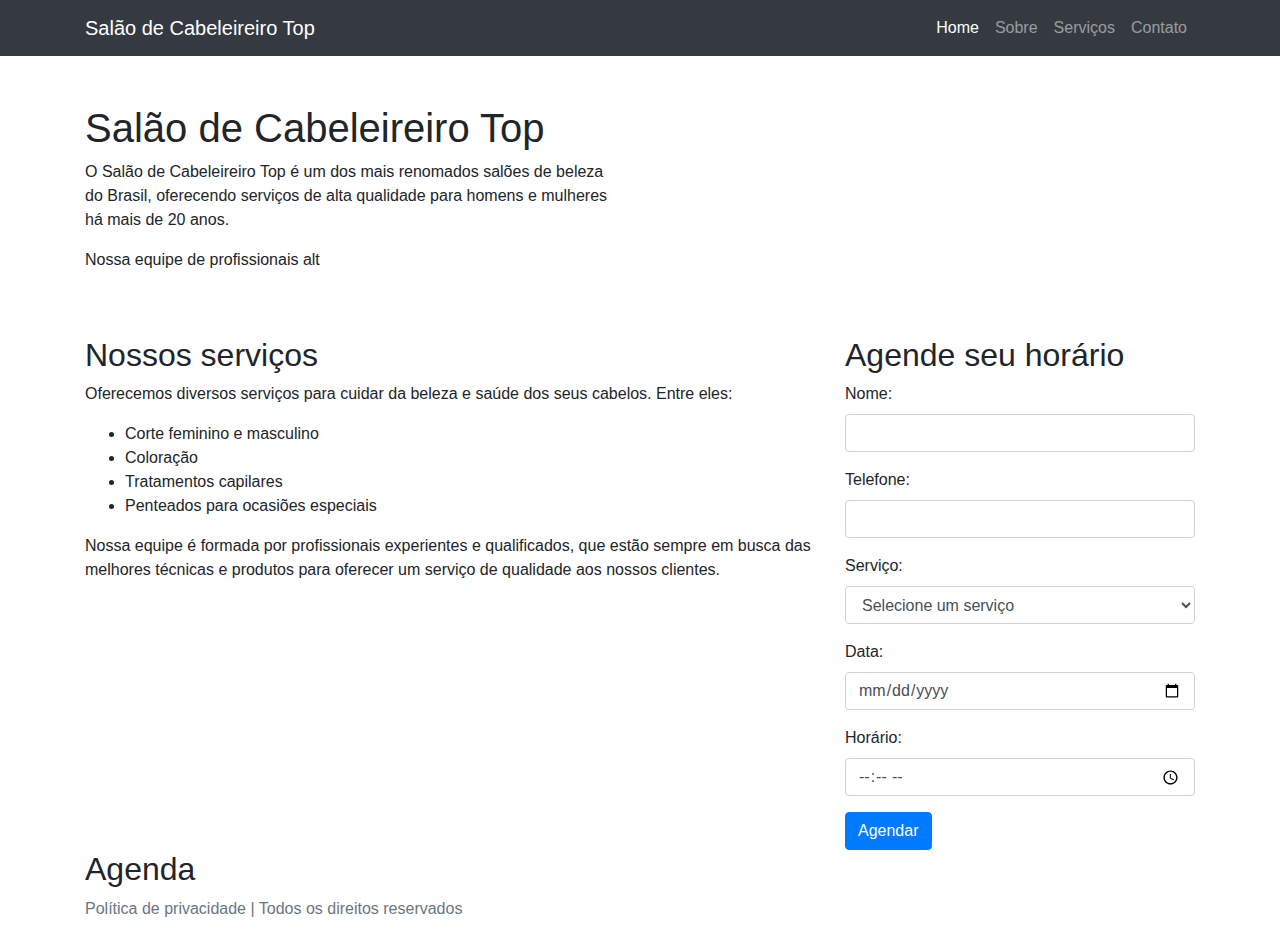
<file: sala.html>
<!DOCTYPE html>
<html lang="pt-br">
<head>
	<meta charset="UTF-8">
	<title>Salão de Cabeleireiro Top</title>
	<link rel="stylesheet" href="https://maxcdn.bootstrapcdn.com/bootstrap/4.5.2/css/bootstrap.min.css">
	<script src="https://ajax.googleapis.com/ajax/libs/jquery/3.5.1/jquery.min.js"></script>
	<script src="https://cdnjs.cloudflare.com/ajax/libs/popper.js/1.16.0/umd/popper.min.js"></script>
	<script src="https://maxcdn.bootstrapcdn.com/bootstrap/4.5.2/js/bootstrap.min.js"></script>
	<style>
		#calendar {
			max-width: 800px;
			margin: 0 auto;
		}
		#calendar table {
			table-layout: fixed;
			width: 100%;
			border-collapse: collapse;
			border-spacing: 0;
			font-size: 14px;
		}
		#calendar th,
		#calendar td {
			text-align: center;
			vertical-align: top;
			padding: 5px;
			border: 1px solid #ccc;
		}
		#calendar th {
			background-color: #f0f0f0;
		}
		#calendar td {
			min-height: 80px;
		}
		#calendar .today {
			background-color: #f5f5f5;
		}
		#calendar .event {
			background-color: #ffc107;
			color: #fff;
		}
		#calendar .past {
			background-color: #eaeaea;
			color: #999;
		}
	</style>
</head>
<body>
	<nav class="navbar navbar-expand-md bg-dark navbar-dark">
		<div class="container">
			<a class="navbar-brand" href="#">Salão de Cabeleireiro Top</a>
			<button class="navbar-toggler" type="button" data-toggle="collapse" data-target="#navbarCollapse">
				<span class="navbar-toggler-icon"></span>
			</button>
			<div class="collapse navbar-collapse" id="navbarCollapse">
				<ul class="navbar-nav ml-auto">
					<li class="nav-item active">
						<a class="nav-link" href="#">Home</a>
					</li>
					<li class="nav-item">
						<a class="nav-link" href="#">Sobre</a>
					</li>
					<li class="nav-item">
						<a class="nav-link" href="#">Serviços</a>
					</li>
					<li class="nav-item">
						<a class="nav-link" href="#">Contato</a>
					</li>
				</ul>
			</div>
		</div>
	</nav>
	
	<div class="container my-5">
		<div class="row">
			<div class="col-md-6">
				<h1>Salão de Cabeleireiro Top</h1>
				<p>O Salão de Cabeleireiro Top é um dos mais renomados salões de beleza do Brasil, oferecendo serviços de alta qualidade para homens e mulheres há mais de 20 anos.</p>
				<p>Nossa equipe de profissionais alt</p>
            </div>   
        </div>    
    </div>
    <div class="container">
        <div class="row">
          <div class="col-md-8">
            <h2>Nossos serviços</h2>
            <p>
              Oferecemos diversos serviços para cuidar da beleza e saúde dos seus cabelos. Entre eles:
            </p>
            <ul>
              <li>Corte feminino e masculino</li>
              <li>Coloração</li>
              <li>Tratamentos capilares</li>
              <li>Penteados para ocasiões especiais</li>
            </ul>
            <p>
              Nossa equipe é formada por profissionais experientes e qualificados, que estão sempre em busca das melhores técnicas e produtos para oferecer um serviço de qualidade aos nossos clientes.
            </p>
          </div>
          <div class="col-md-4">
            <h2>Agende seu horário</h2>
            <form method="post" action="agendamento.php">
              <div class="form-group">
                <label for="nome">Nome:</label>
                <input type="text" class="form-control" id="nome" name="nome" required>
              </div>
              <div class="form-group">
                <label for="telefone">Telefone:</label>
                <input type="tel" class="form-control" id="telefone" name="telefone" required>
              </div>
              <div class="form-group">
                <label for="servico">Serviço:</label>
                <select class="form-control" id="servico" name="servico" required>
                  <option value="">Selecione um serviço</option>
                  <option value="corte-feminino">Corte feminino</option>
                  <option value="corte-masculino">Corte masculino</option>
                  <option value="coloracao">Coloração</option>
                  <option value="tratamento-capilar">Tratamento capilar</option>
                  <option value="penteado">Penteados para ocasiões especiais</option>
                </select>
              </div>
              <div class="form-group">
                <label for="data">Data:</label>
                <input type="date" class="form-control" id="data" name="data" required>
              </div>
              <div class="form-group">
                <label for="hora">Horário:</label>
                <input type="time" class="form-control" id="hora" name="hora" required>
              </div>
              <button type="submit" class="btn btn-primary">Agendar</button>
            </form>
          </div>
        </div>
      </div>
  
      <div class="container">
        <h2>Agenda</h2>
        <div id="calendar"></div>
      </div>
  
      <footer class="footer">
        <div class="container">
          <p class="text-muted">Política de privacidade | Todos os direitos reservados</p>
        </div>
      </footer>
      
      <script>
        document.addEventListener('DOMContentLoaded', function() {
          var calendarEl = document.getElementById('calendar');
          var calendar = new FullCalendar.Calendar(calendarEl, {
            initialView: 'dayGridMonth',
            events: [
              <?php
                // AQUI VOCÊ PODE COLOCAR UM CÓDIGO QUE BUSCA AS DATAS AGENDADAS NO BANCO DE DADOS
                // E PREENCHE A TABELA COM ELAS. ESSE CÓDIGO É APENAS UM EXEMPLO.
                $agendamentos = array(
                  array("2023-02-26", "09:00", "Corte"),
                  array("2023-02-27", "14:30", "Coloração"),
                  array("2023-03-01", "11:00", "Penteado"),
                  array("2023-03-03", "16:00", "Barba"),
                );
                foreach ($agendamentos as $agendamento) {
                  $date = $agendamento[0];
                  $time = $agendamento[1];
                  $service = $agendamento[2];
                  echo "{title: '$service', start: '$date" . "T" . "$time'},\n";
                }
              ?>
            ]
          });
          calendar.render();
        });
      </script>
</body>
</html>
</file>
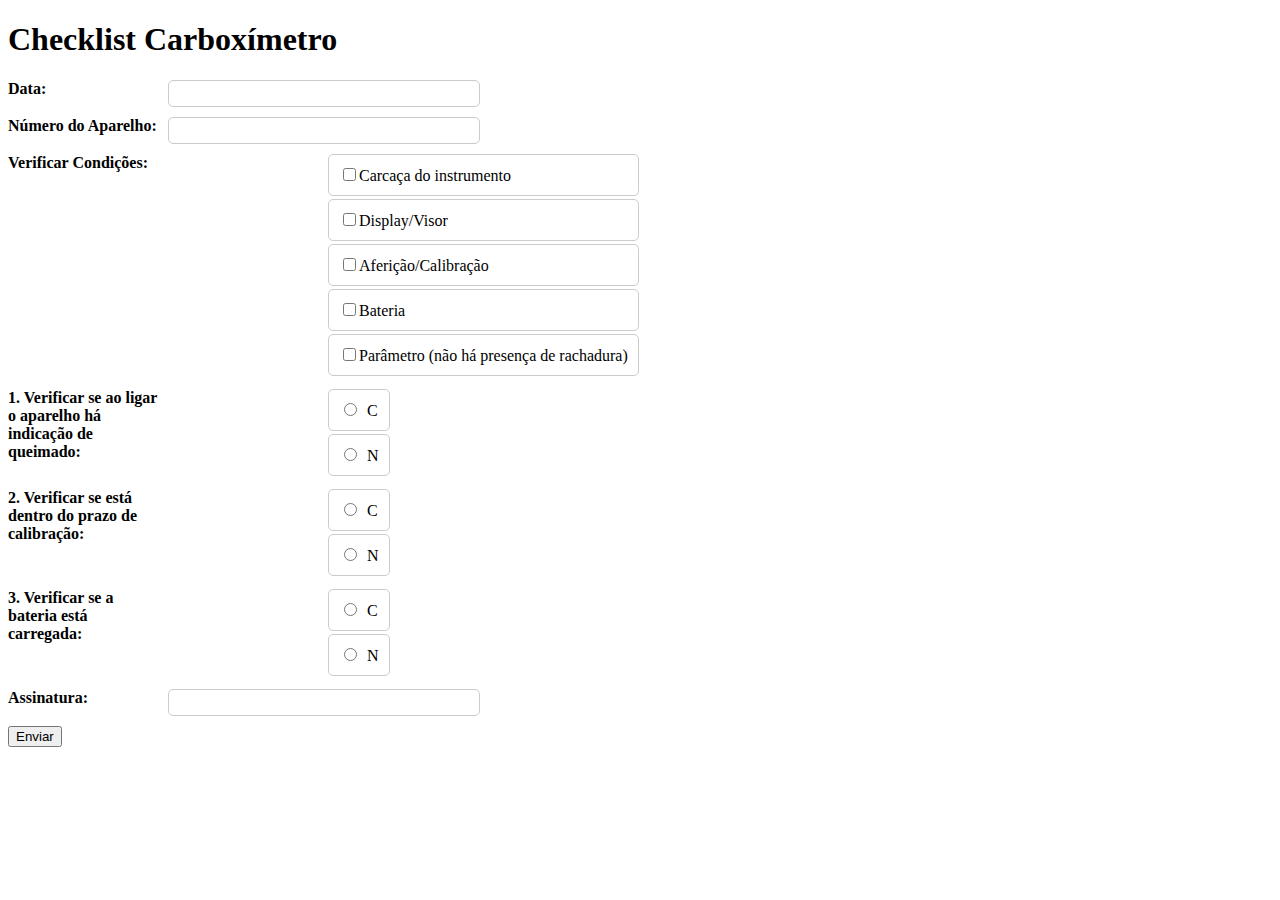
<file: check/check.html>
<!DOCTYPE html>
<html>
  <head>
    <meta charset="UTF-8">
    <title>Checklist Carboxímetro</title>
    <style>
      /* Estilos para a lista */
      ul {
        list-style: none;
        padding: 0;
        margin: 0;
      }
      li {
        padding: 10px;
        margin-bottom: 5px;
        border: 1px solid #ccc;
        border-radius: 5px;
      }
      li.done {
        background-color: #cfc;
        border-color: #8c8;
      }
      li.done:before {
        content: "\2713";
        font-size: 16px;
        color: #333;
        margin-right: 5px;
      }
      .form-item {
        display: flex;
        margin-bottom: 10px;
      }
      .form-item label {
        width: 150px;
        font-weight: bold;
        margin-right: 10px;
      }
      .form-item input[type="text"], .form-item select {
        width: 300px;
        padding: 5px;
        border-radius: 5px;
        border: 1px solid #ccc;
      }
      .form-item select {
        width: 150px;
      }
      .form-item .checklist {
        margin-left: 160px;
      }
      .form-item .checklist li {
        margin-bottom: 3px;
      }
      .form-item .checklist li input[type="radio"] {
        margin-right: 10px;
      }
      .form-item .signature {
        margin-left: 160px;
      }
      .form-item .signature label {
        font-weight: bold;
      }
      .form-item .signature input[type="text"] {
        width: 300px;
        padding: 5px;
        border-radius: 5px;
        border: 1px solid #ccc;
      }
    </style>
  </head>
  <body>
    <h1>Checklist Carboxímetro</h1>
    <form>
      <div class="form-item">
        <label>Data:</label>
        <input type="text" name="data" required>
      </div>
      <div class="form-item">
        <label>Número do Aparelho:</label>
        <input type="text" name="numero_aparelho" required>
      </div>
      <div class="form-item">
        <label>Verificar Condições:</label>
        <ul class="checklist">
          <li><input type="checkbox" name="condicoes[]" value="1">Carcaça do instrumento</li>
          <li><input type="checkbox" name="condicoes[]" value="2">Display/Visor</li>
          <li><input type="checkbox" name="condicoes[]" value="3">Aferição/Calibração</li>
          <li><input type="checkbox" name="condicoes[]" value="4">Bateria</li>
          <li><input type="checkbox" name="condicoes[]" value="5">Parâmetro (não há presença de rachadura)</li>
        </
         </ul>
            </div>
                <div class="form-item">
                    <label>1. Verificar se ao ligar o aparelho há indicação de queimado:</label>
        <ul class="checklist">
            <li><input type="radio" name="queimado" value="C">C</li>
             <li><input type="radio" name="queimado" value="N">N</li>
         </ul>
        </div>
        <div class="form-item">
             <label>2. Verificar se está dentro do prazo de calibração:</label>
        <ul class="checklist">
             <li><input type="radio" name="calibracao" value="C">C</li>
            <li><input type="radio" name="calibracao" value="N">N</li>
        </ul>
        </div>
        <div class="form-item">
            <label>3. Verificar se a bateria está carregada:</label>
        <ul class="checklist">
             <li><input type="radio" name="bateria" value="C">C</li>
             <li><input type="radio" name="bateria" value="N">N</li>
         </ul>
        </div>
        <div class="form-item">
             <label>Assinatura:</label>
             <input type="text" name="assinatura" required>
        </div>
            <input type="submit" value="Enviar">
    </form>
  </body>
</html>
</file>
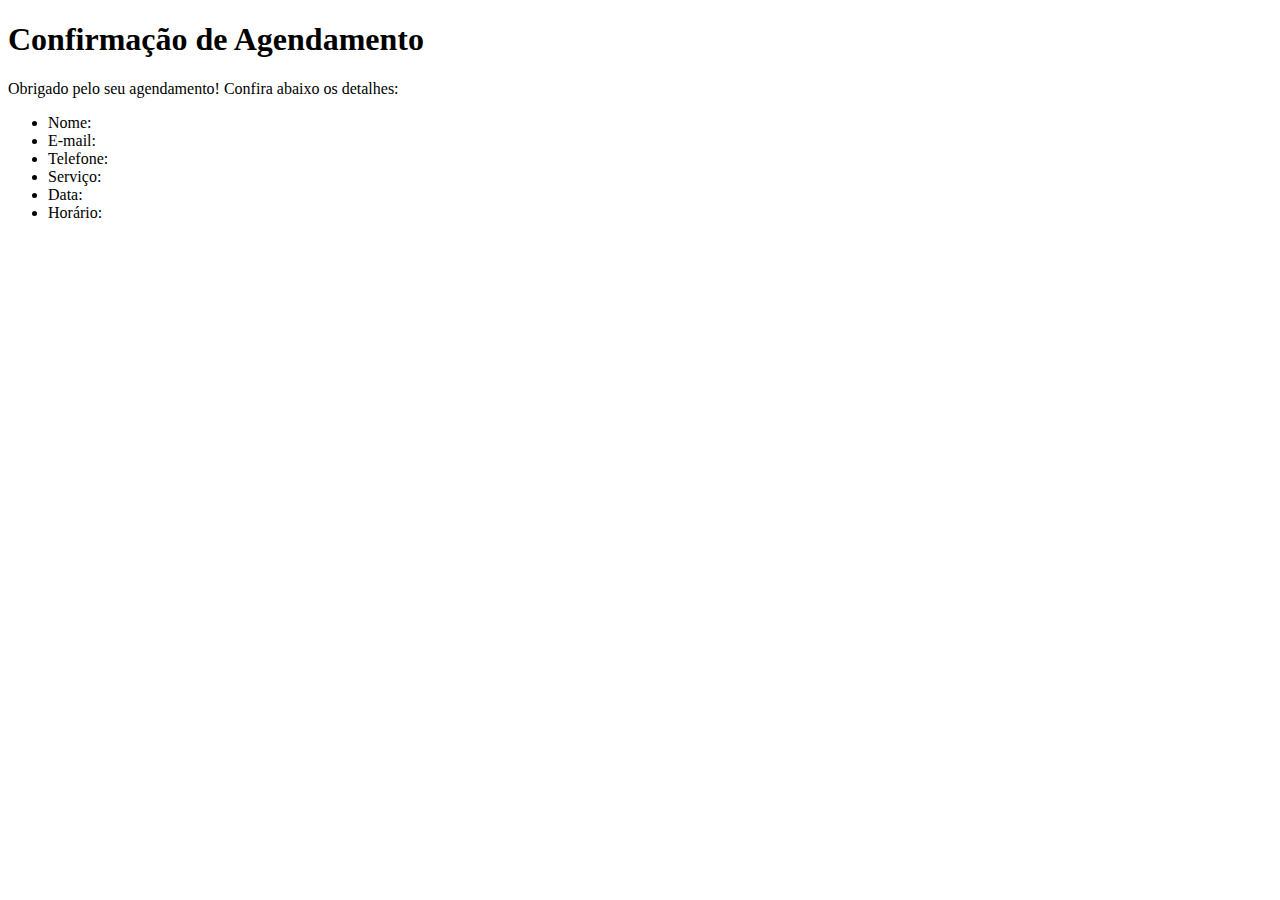
<file: formJS/confirmacao.html>
<!DOCTYPE html>
<html>
  <head>
    <title>Confirmação de Agendamento</title>
    <meta charset="utf-8">
    <meta name="viewport" content="width=device-width, initial-scale=1.0">
  </head>
  <body>
    <h1>Confirmação de Agendamento</h1>
    <p>Obrigado pelo seu agendamento! Confira abaixo os detalhes:</p>
    <ul>
      <li>Nome: <span id="nome"></span></li>
      <li>E-mail: <span id="email"></span></li>
      <li>Telefone: <span id="telefone"></span></li>
      <li>Serviço: <span id="servico"></span></li>
      <li>Data: <span id="data"></span></li>
      <li>Horário: <span id="horario"></span></li>
    </ul>
    
    <script>
      
      var nome = localStorage.getItem('nome');
      var email = localStorage.getItem('email');
      var telefone = localStorage.getItem('telefone');
      var servico = localStorage.getItem('servico');
      var data = localStorage.getItem('data');
      var horario = localStorage.getItem('horario');
      
      document.getElementById('nome').innerHTML = nome;
      document.getElementById('email').innerHTML = email;
      document.getElementById('telefone').innerHTML = telefone;
      document.getElementById('servico').innerHTML = servico;
      document.getElementById('data').innerHTML = data;
      document.getElementById('horario').innerHTML = horario;
     
      localStorage.clear();
    </script>
  </body>
</html>
</file>
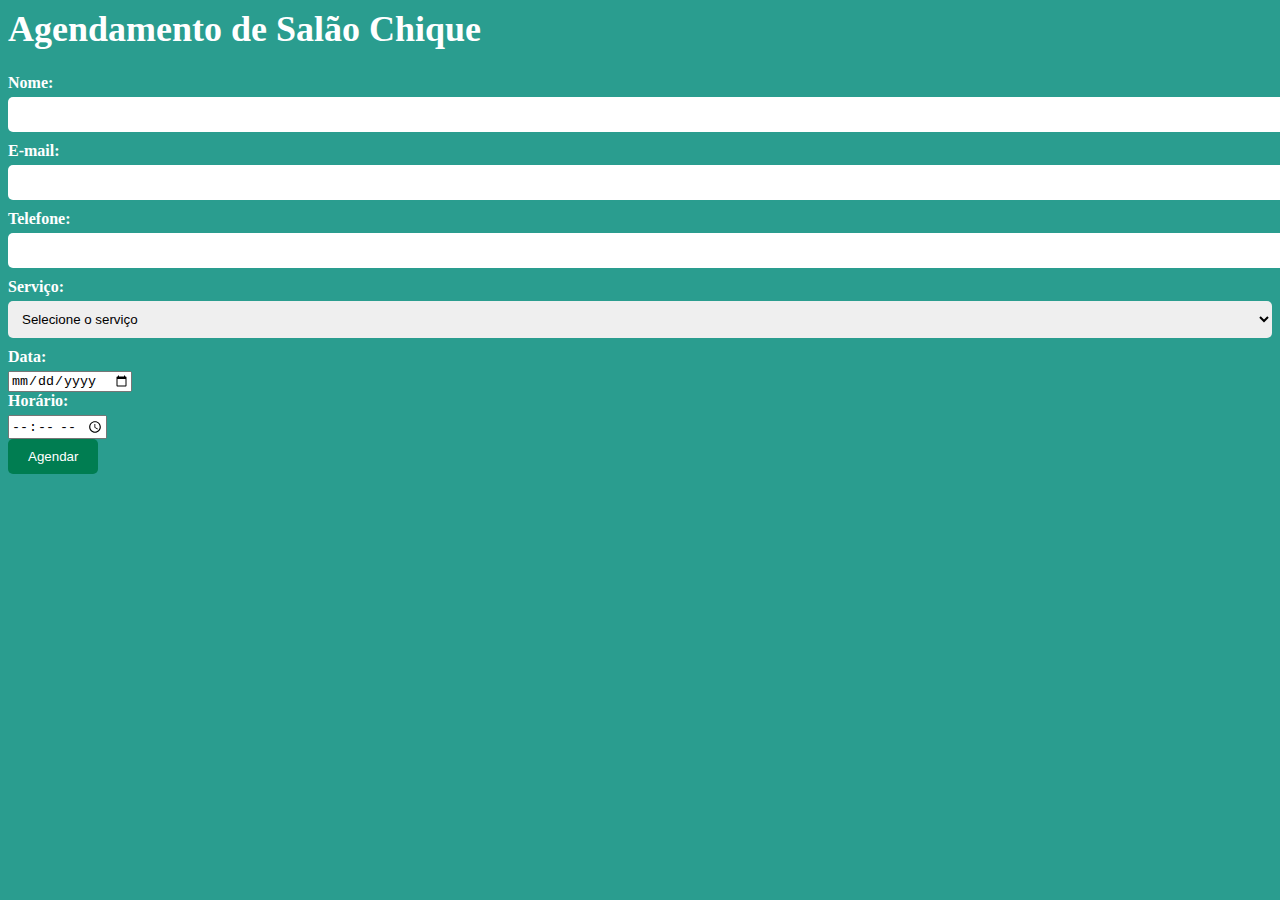
<file: formJS/indx.html>
<!DOCTYPE html>
<html>
  <head>
    <title>Agendamento de Salão Chique</title>
    <meta charset="utf-8">
    <meta name="viewport" content="width=device-width, initial-scale=1.0">
	<link rel="stylesheet" href="style.css">
  </head>
  <body>
    <h1>Agendamento de Salão Chique</h1>
    <form id="form">
      <label for="nome">Nome:</label>
      <input type="text" id="nome" name="nome" required>
      <br>
      <label for="email">E-mail:</label>
      <input type="email" id="email" name="email" required>
      <br>
      <label for="telefone">Telefone:</label>
      <input type="tel" id="telefone" name="telefone" required>
      <br>
      <label for="servico">Serviço:</label>
      <select id="servico" name="servico" required>
        <option value="">Selecione o serviço</option>
        <option value="corte">Corte de cabelo</option>
        <option value="coloracao">Coloração de cabelo</option>
        <option value="manicure">Manicure</option>
        <option value="depilacao">Depilação</option>
      </select>
      <br>
      <label for="data">Data:</label>
      <input type="date" id="data" name="data" required>
      <br>
      <label for="horario">Horário:</label>
      <input type="time" id="horario" name="horario" required>
      <br>
      <button type="submit">Agendar</button>
    </form>
    
    <script>
      document.getElementById('form').addEventListener('submit', function(event) {
        event.preventDefault();
        
        var nome = document.getElementById('nome').value;
        var email = document.getElementById('email').value;
        var telefone = document.getElementById('telefone').value;
        var servico = document.getElementById('servico').value;
        var data = document.getElementById('data').value;
        var horario = document.getElementById('horario').value;
        
        localStorage.setItem('nome', nome);
        localStorage.setItem('email', email);
        localStorage.setItem('telefone', telefone);
        localStorage.setItem('servico', servico);
        localStorage.setItem('data', data);
        localStorage.setItem('horario', horario);
        
        window.location.href = 'confirmacao.html';
		
      });
    </script>
  </body>
</html>
</file>
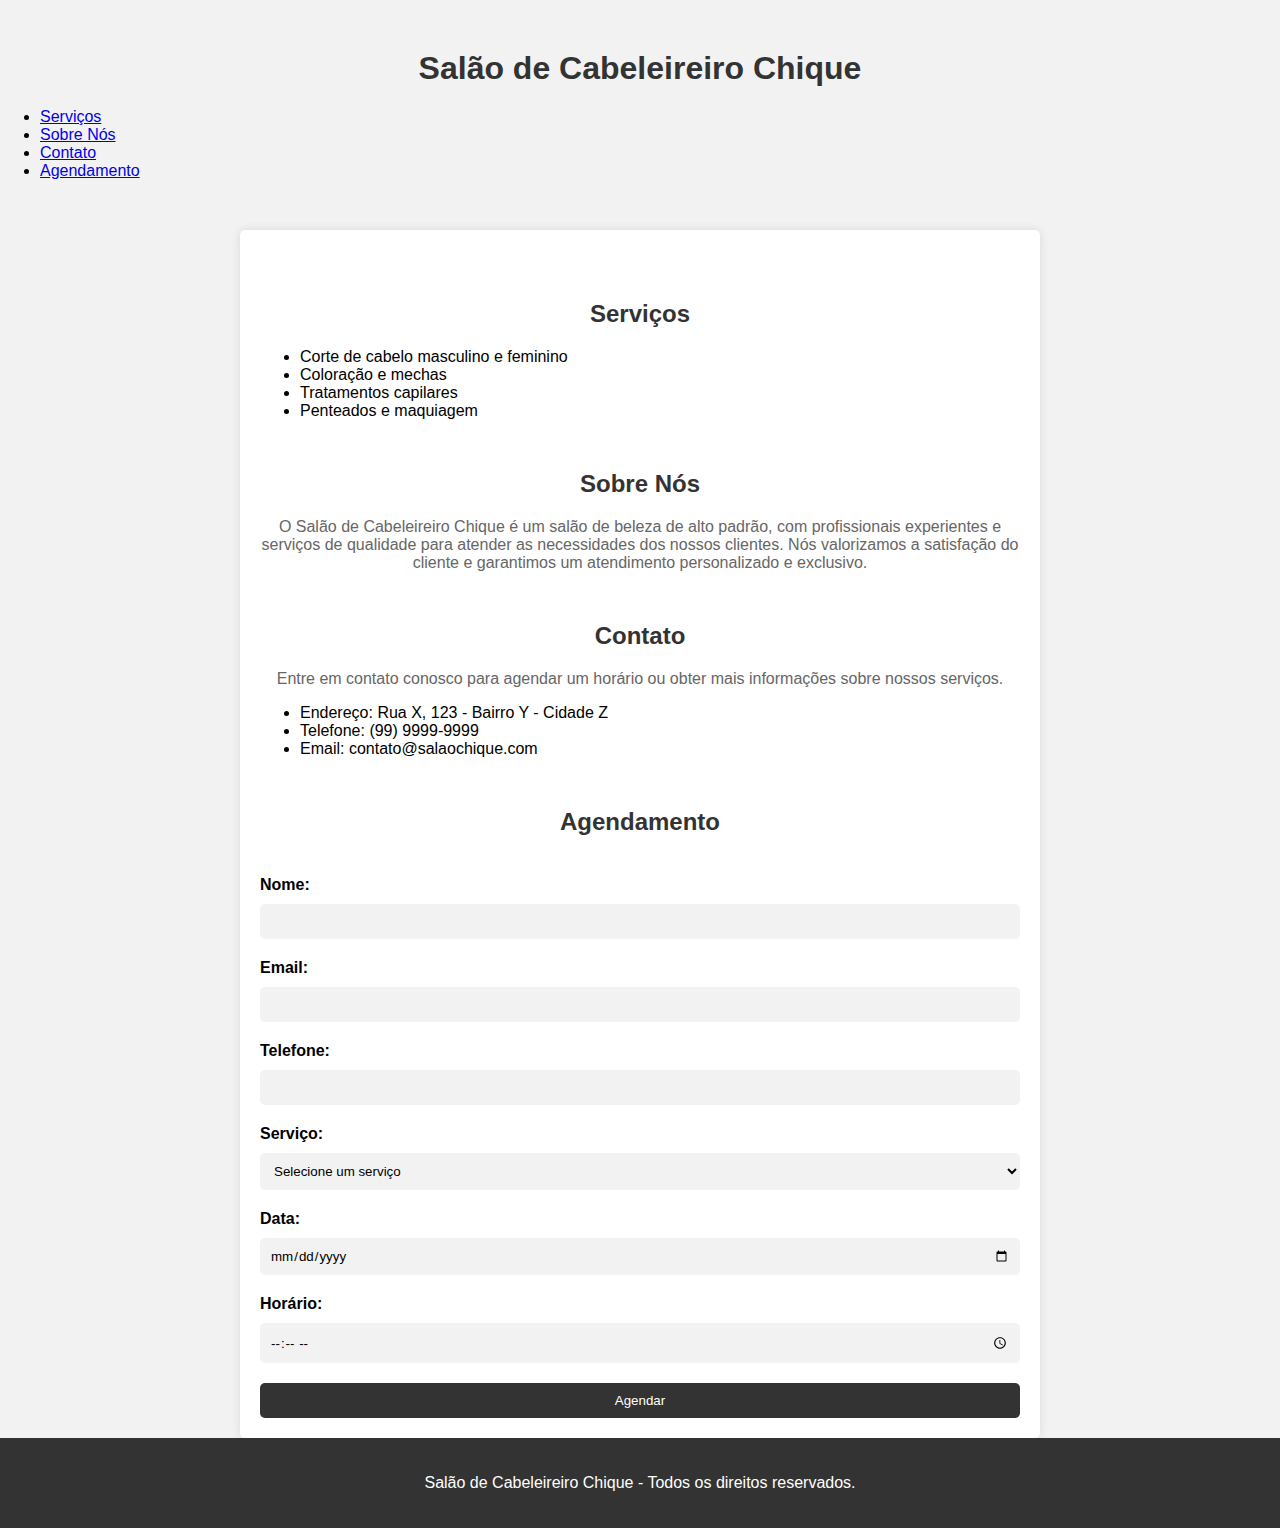
<file: pag/asc.html>
<!DOCTYPE html>
<html>
<head>
	<title>Salão de Cabeleireiro Chique</title>
	<meta charset="UTF-8">
	<meta name="viewport" content="width=device-width, initial-scale=1.0">
	<link rel="stylesheet" href="style.css">
</head>
<body>
	<header>
		<h1>Salão de Cabeleireiro Chique</h1>
		<nav>
			<ul>
				<li><a href="#servicos">Serviços</a></li>
				<li><a href="#sobre">Sobre Nós</a></li>
				<li><a href="#contato">Contato</a></li>
				<li><a href="#agendamento">Agendamento</a></li>
			</ul>
		</nav>
	</header>
	
	<main>
		<section id="servicos">
			<h2>Serviços</h2>
			<ul>
				<li>Corte de cabelo masculino e feminino</li>
				<li>Coloração e mechas</li>
				<li>Tratamentos capilares</li>
				<li>Penteados e maquiagem</li>
			</ul>
		</section>
		
		<section id="sobre">
			<h2>Sobre Nós</h2>
			<p>O Salão de Cabeleireiro Chique é um salão de beleza de alto padrão, com profissionais experientes e serviços de qualidade para atender as necessidades dos nossos clientes. Nós valorizamos a satisfação do cliente e garantimos um atendimento personalizado e exclusivo.</p>
		</section>
		
		<section id="contato">
			<h2>Contato</h2>
			<p>Entre em contato conosco para agendar um horário ou obter mais informações sobre nossos serviços.</p>
			<ul>
				<li>Endereço: Rua X, 123 - Bairro Y - Cidade Z</li>
				<li>Telefone: (99) 9999-9999</li>
				<li>Email: contato@salaochique.com</li>
			</ul>
		</section>
		
		<section id="agendamento">
			<h2>Agendamento</h2>
			<form method="post" action="agendar.php">
				<label for="nome">Nome:</label>
				<input type="text" name="nome" id="nome" required>
				
				<label for="email">Email:</label>
				<input type="email" name="email" id="email" required>
				
				<label for="telefone">Telefone:</label>
				<input type="tel" name="telefone" id="telefone" required>
				
				<label for="servico">Serviço:</label>
				<select name="servico" id="servico" required>
					<option value="">Selecione um serviço</option>
					<option value="Corte de cabelo masculino">Corte de cabelo masculino</option>
					<option value="Corte de cabelo feminino">Corte de cabelo feminino</option>
					<option value="Coloração e mechas">Coloração e mechas</option>
					<option value="Tratamentos capil			ares">Tratamentos capilares</option>
				<option value="Penteados e maquiagem">Penteados e maquiagem</option>
			</select>
			
			<label for="data">Data:</label>
			<input type="date" name="data" id="data" required>
			
			<label for="horario">Horário:</label>
			<input type="time" name="horario" id="horario" required>
			
			<input type="submit" value="Agendar">
		</form>
	</section>
</main>

<footer>
	<p>Salão de Cabeleireiro Chique - Todos os direitos reservados.</p>
</footer>
</body>
</html>
</file>
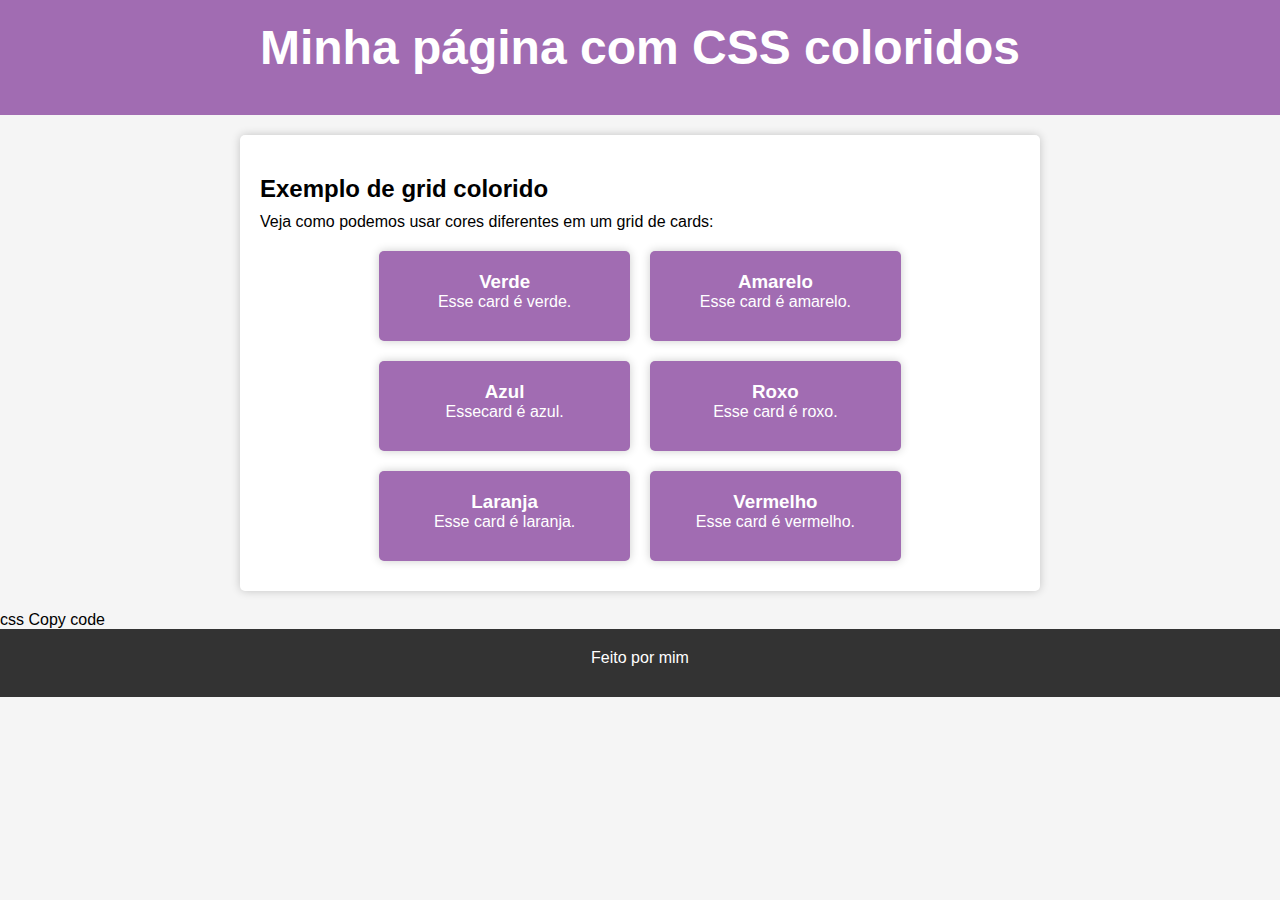
<file: sisteema/cor.html>
<!DOCTYPE html>
<html>
<head>
	<meta charset="UTF-8">
	<title>Página com CSS coloridos</title>
	<style>
		/* Estilos gerais */
		* {
			margin: 0;
			padding: 0;
			box-sizing: border-box;
		}

		body {
			font-family: Arial, sans-serif;
			background-color: #f5f5f5;
		}

		header {
			background-color: #a16cb2;
			color: #fff;
			padding: 20px;
		}

		h1 {
			font-size: 3rem;
			text-align: center;
			margin-bottom: 20px;
		}

		main {
			background-color: #fff;
			padding: 20px;
			margin: 0 auto;
			max-width: 800px;
			box-shadow: 0 0 10px rgba(0,0,0,0.2);
			border-radius: 5px;
			margin-top: 20px;
			margin-bottom: 20px;
		}

		footer {
			background-color: #333;
			color: #fff;
			padding: 20px;
			text-align: center;
		}

		h2 {
			margin-top: 20px;
			margin-bottom: 10px;
		}

		p {
			margin-bottom: 10px;
		}

		/* Estilos específicos */

		.colorido {
			display: flex;
			flex-wrap: wrap;
			justify-content: center;
		}

		.colorido div {
			flex-basis: 33%;
			margin: 10px;
			padding: 20px;
			background-color: #a16cb2;
			color: #fff;
			text-align: center;
			border-radius: 5px;
			box-shadow: 0 0 10px rgba(0,0,0,0.2);
			transition: transform 0.3s ease;
		}

		.colorido div:hover {
			transform: translateY(-5px);
		}

		.verde {
			background-color: #64b76f;
		}

		.amarelo {
			background-color: #f0d47a;
		}

		.azul {
			background-color: #59b1cc;
		}

		.roxo {
			background-color: #7f5f9e;
		}

		.laranja {
			background-color: #ea9037;
		}

		.vermelho {
			background-color: #ed5565;
		}

	</style>
</head>
<body>
	<header>
		<h1>Minha página com CSS coloridos</h1>
	</header>

	<main>
		<section>
			<h2>Exemplo de grid colorido</h2>
			<p>Veja como podemos usar cores diferentes em um grid de cards:</p>
			<div class="colorido">
				<div class="verde">
					<h3>Verde</h3>
					<p>Esse card é verde.</p>
				</div>
				<div class="amarelo">
					<h3>Amarelo</h3>
					<p>Esse card é amarelo.</p>
				</div>
				<div class="azul">
					<h3>Azul</h3>
					<p>Essecard é azul.</p>
                </div>
                <div class="roxo">
                <h3>Roxo</h3>
                <p>Esse card é roxo.</p>
                </div>
                <div class="laranja">
                <h3>Laranja</h3>
                <p>Esse card é laranja.</p>
                </div>
                <div class="vermelho">
                <h3>Vermelho</h3>
                <p>Esse card é vermelho.</p>
                </div>
                </div>
                </section>
                </main>
                
                css
                Copy code
                <footer>
                    <p>Feito por mim</p>
                </footer>
                </body>
                </html>
</file>
<file: formJS/style.css>
/* Define a cor azul e verde */
:root {
    --azul: #2a9d8f;
    --verde: #007d51;
  }
  
  /* Define as cores de fundo e texto */
  body {
    background-color: var(--azul);
    color: white;
  }
  
  /* Define o estilo do botão */
  button {
    background-color: var(--verde);
    color: white;
    padding: 10px 20px;
    border: none;
    border-radius: 5px;
    cursor: pointer;
  }
  
  /* Define o estilo do campo de entrada */
  input[type="text"],
  input[type="email"],
  input[type="tel"],
  select {
    padding: 10px;
    border: none;
    border-radius: 5px;
    margin-bottom: 10px;
    width: 100%;
  }
  
  /* Define o estilo do rótulo */
  label {
    display: block;
    margin-bottom: 5px;
    font-weight: bold;
  }
  
  /* Define o estilo do título */
  h1 {
    font-size: 36px;
    margin-top: 0;
  }
  
  /* Define o estilo da lista */
  ul {
    list-style: none;
    padding: 0;
    margin: 0;
  }
  
  /* Define o estilo dos itens da lista */
  li {
    margin-bottom: 10px;
  }
  
  /* Define o estilo da mensagem de erro */
  .error {
    color: red;
    margin-bottom: 10px;
  }
</file>
<file: pag/style.css>
/* Estilos gerais */

* {
	box-sizing: border-box;
	font-family: Arial, sans-serif;
}

body {
	margin: 0;
	padding: 0;
	background-color: #f2f2f2;
}

h1 {
	text-align: center;
	color: #333;
	margin-top: 50px;
}

main {
	max-width: 800px;
	margin: 0 auto;
	padding: 20px;
	background-color: #fff;
	box-shadow: 0 0 10px rgba(0, 0, 0, 0.1);
	border-radius: 5px;
	margin-top: 50px;
}

form {
	display: flex;
	flex-direction: column;
}

label {
	font-weight: bold;
	margin-top: 20px;
}

input[type="text"],
input[type="email"],
input[type="tel"],
input[type="date"],
input[type="time"] {
	padding: 10px;
	border: none;
	border-radius: 5px;
	background-color: #f2f2f2;
	margin-top: 10px;
}

select {
	padding: 10px;
	border: none;
	border-radius: 5px;
	background-color: #f2f2f2;
	margin-top: 10px;
}

input[type="submit"] {
	background-color: #333;
	color: #fff;
	padding: 10px;
	border: none;
	border-radius: 5px;
	margin-top: 20px;
	cursor: pointer;
}

input[type="submit"]:hover {
	background-color: #555;
}

footer {
	background-color: #333;
	color: #fff;
	padding: 20px;
	text-align: center;
}

/* Estilos específicos */

section {
	margin-top: 50px;
}

section h2 {
	text-align: center;
	color: #333;
}

section p {
	text-align: center;
	color: #666;
}

section form {
	margin-top: 20px;
}
</file>
